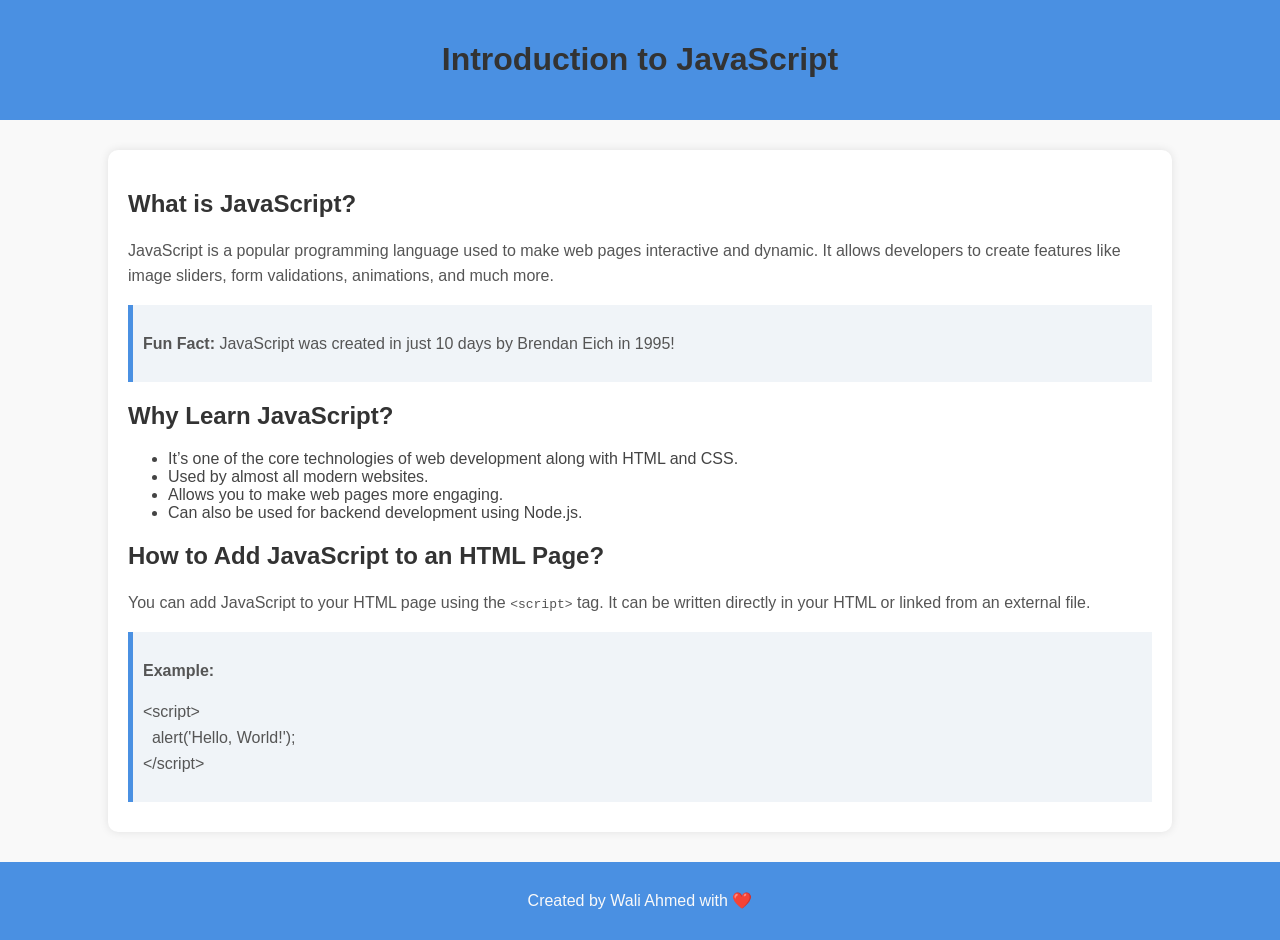
<file: alerts/index.html>
<!DOCTYPE html>
<html lang="en">

<head>
  <meta charset="UTF-8">
  <meta name="viewport" content="width=device-width, initial-scale=1.0">
  <title>Introduction to JavaScript</title>
  <link rel="stylesheet" href="style.css">
</head>

<body>
  <header>
    <h1>Introduction to JavaScript</h1>
  </header>
  <div class="container">
    <h2>What is JavaScript?</h2>
    <p>JavaScript is a popular programming language used to make web pages interactive and dynamic. It allows developers
      to create features like image sliders, form validations, animations, and much more.</p>

    <div class="highlight">
      <p><strong>Fun Fact:</strong> JavaScript was created in just 10 days by Brendan Eich in 1995!</p>
    </div>

    <h2>Why Learn JavaScript?</h2>
    <ul>
      <li>It’s one of the core technologies of web development along with HTML and CSS.</li>
      <li>Used by almost all modern websites.</li>
      <li>Allows you to make web pages more engaging.</li>
      <li>Can also be used for backend development using Node.js.</li>
    </ul>

    <h2>How to Add JavaScript to an HTML Page?</h2>
    <p>You can add JavaScript to your HTML page using the <code>&lt;script&gt;</code> tag. It can be written directly in
      your HTML or linked from an external file.</p>

    <div class="highlight">
      <p><strong>Example:</strong></p>
      <p>&lt;script&gt;<br> &nbsp;&nbsp;alert('Hello, World!');<br>&lt;/script&gt;</p>
    </div>
  </div>

  <footer>
    <p id="foot">Created by Wali Ahmed with ❤️</p>
  </footer>

  <script src="script.js"></script>
</body>

</html>
</file>
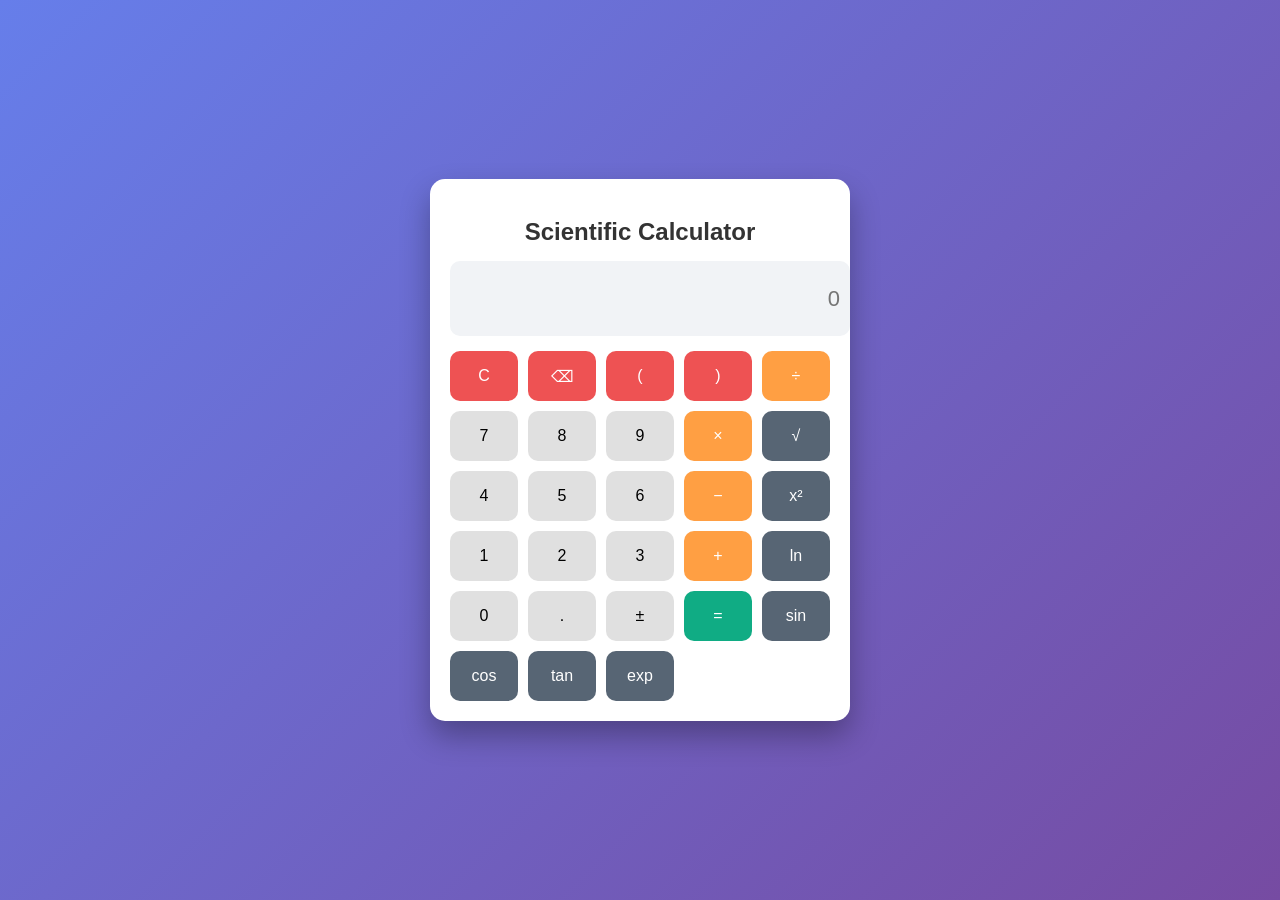
<file: JS assignment 11/index.html>
<!DOCTYPE html>
<html lang="en">
<head>
    <meta charset="UTF-8">
    <title>Scientific Calculator</title>
    <link rel="stylesheet" href="style.css">
</head>
<body>

<div class="calculator">
    <h2>Scientific Calculator</h2>

    <input type="text" id="display" readonly placeholder="0">

    <div class="buttons">
        <button class="control" onclick="clearDisplay()">C</button>
        <button class="control" onclick="backspace()">⌫</button>
        <button class="control" onclick="appendValue('(')">(</button>
        <button class="control" onclick="appendValue(')')">)</button>
        <button class="operator" onclick="appendValue('/')">÷</button>

        <button onclick="appendValue('7')">7</button>
        <button onclick="appendValue('8')">8</button>
        <button onclick="appendValue('9')">9</button>
        <button class="operator" onclick="appendValue('*')">×</button>
        <button class="func" onclick="appendValue('Math.sqrt(')">√</button>

        <button onclick="appendValue('4')">4</button>
        <button onclick="appendValue('5')">5</button>
        <button onclick="appendValue('6')">6</button>
        <button class="operator" onclick="appendValue('-')">−</button>
        <button class="func" onclick="appendValue('**2')">x²</button>

        <button onclick="appendValue('1')">1</button>
        <button onclick="appendValue('2')">2</button>
        <button onclick="appendValue('3')">3</button>
        <button class="operator" onclick="appendValue('+')">+</button>
        <button class="func" onclick="appendValue('Math.log(')">ln</button>

        <button onclick="appendValue('0')">0</button>
        <button onclick="appendValue('.')">.</button>
        <button onclick="toggleSign()">±</button>
        <button class="equals" onclick="calculate()">=</button>
        <button class="func" onclick="appendValue('Math.sin(')">sin</button>

        <button class="func" onclick="appendValue('Math.cos(')">cos</button>
        <button class="func" onclick="appendValue('Math.tan(')">tan</button>
        <button class="func" onclick="appendValue('Math.exp(')">exp</button>
    </div>
</div>

<script src="script.js"></script>
</body>
</html>
</file>
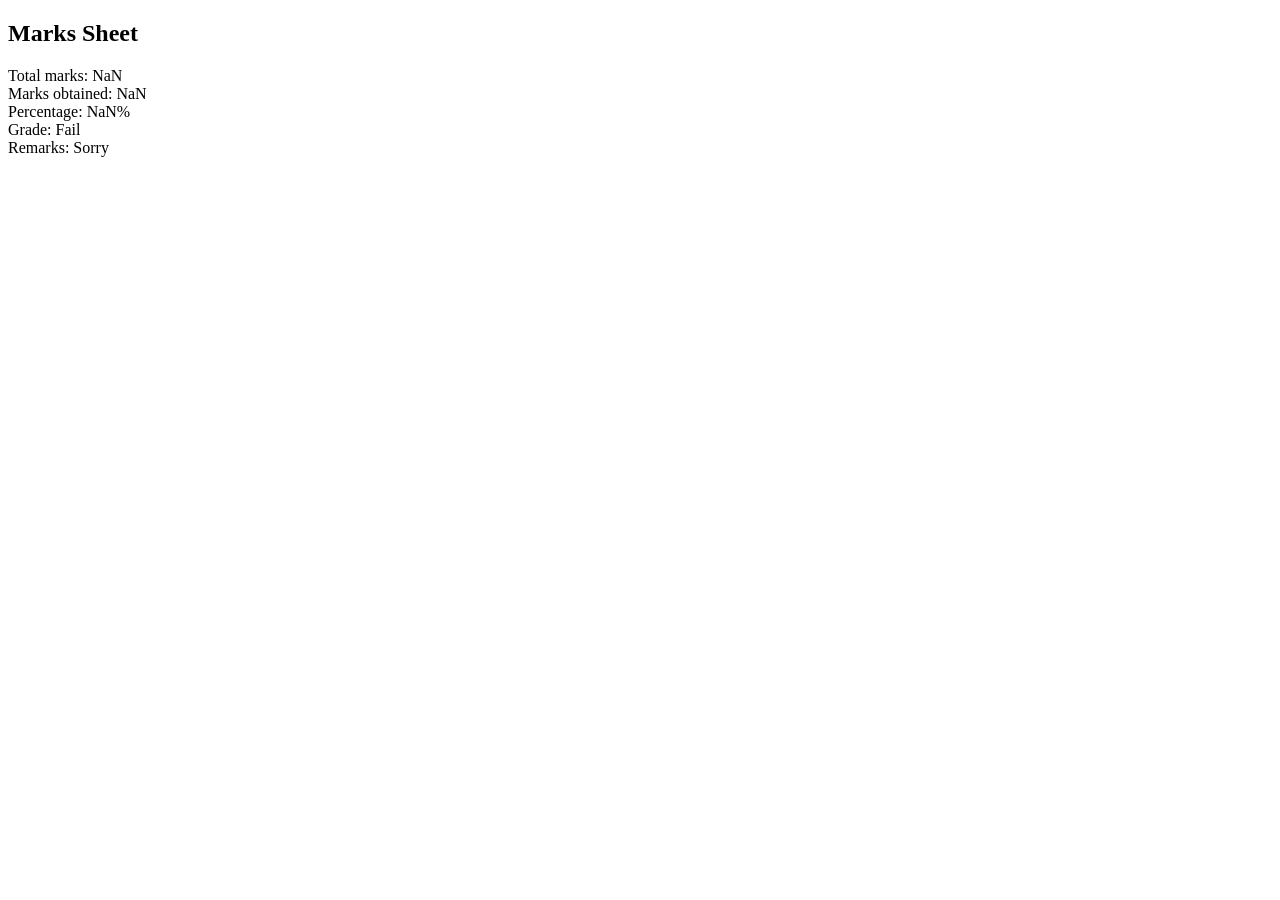
<file: JS assignment 3/index.html>
<!DOCTYPE html>
<html lang="en">
<head>
    <meta charset="UTF-8">
    <meta name="viewport" content="width=device-width, initial-scale=1.0">
    <title>Document</title>
</head>
<body>
    

    <script src="chapter9.js"></script>
</body>
</html>
</file>
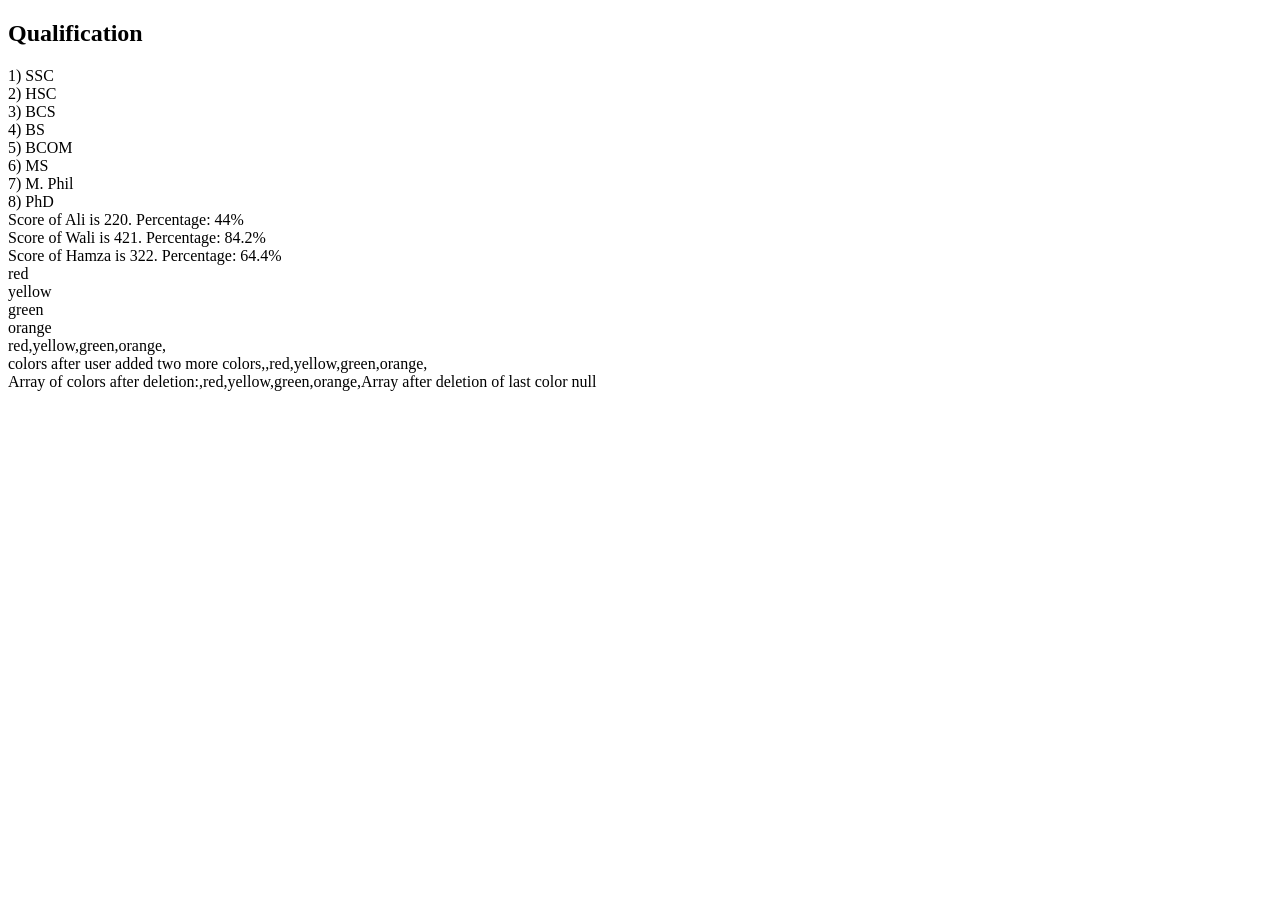
<file: JS assignment 4/index.html>
<!DOCTYPE html>
<html lang="en">
<head>
    <meta charset="UTF-8">
    <meta name="viewport" content="width=device-width, initial-scale=1.0">
    <title>Document</title>
</head>
<body>
    



    <script src="script.js"></script>
</body>
</html>
</file>
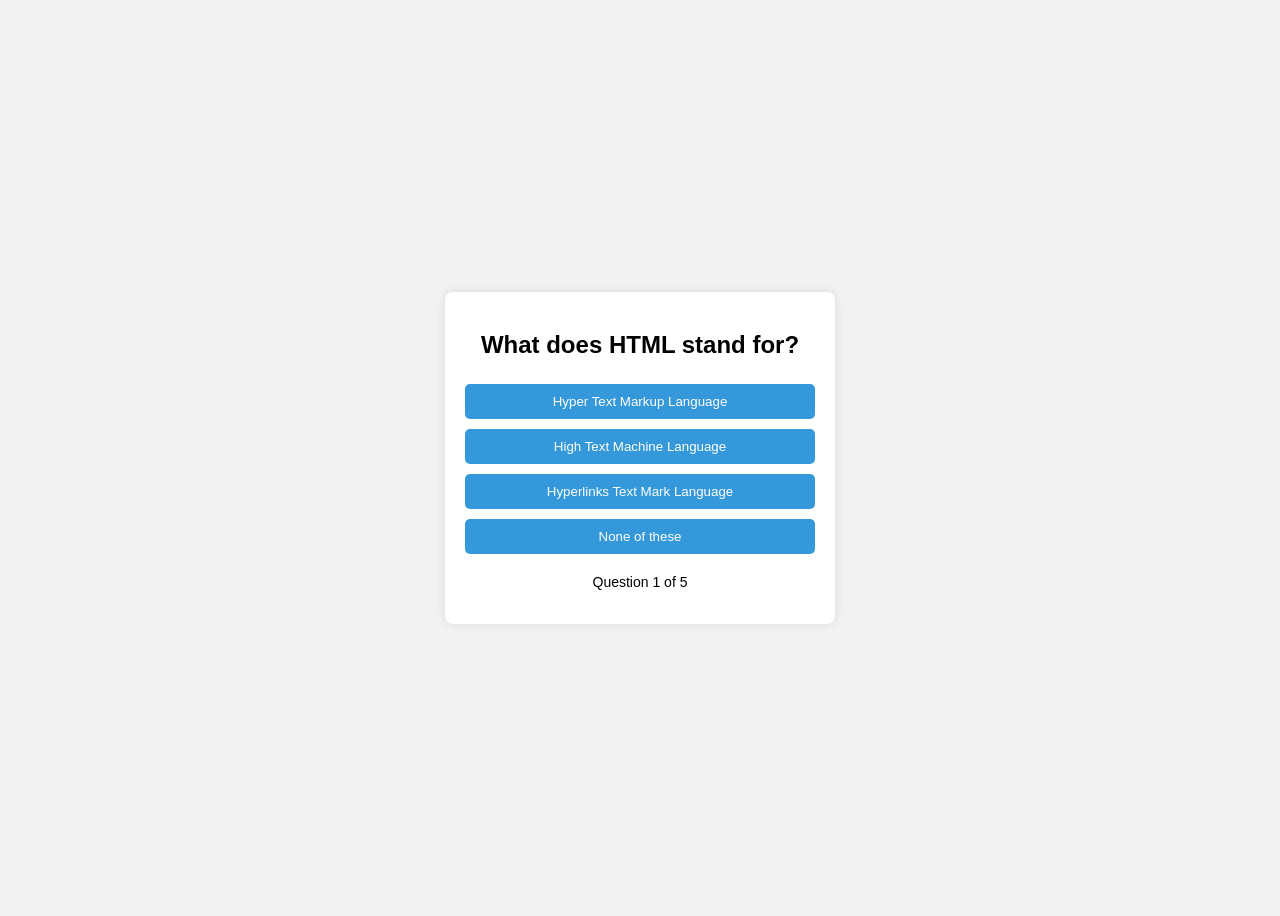
<file: quiz app/index.html>
<!DOCTYPE html>
<html lang="en">
<head>
    <meta charset="UTF-8">
    <title>Simple Quiz App</title>
    <link rel="stylesheet" href="style.css">
</head>
<body>

    <div class="quiz-container">
        <h2 id="question">Question Text</h2>

        <div class="options">
            <button class="option" onclick="checkAnswer(0)">Option 1</button>
            <button class="option" onclick="checkAnswer(1)">Option 2</button>
            <button class="option" onclick="checkAnswer(2)">Option 3</button>
            <button class="option" onclick="checkAnswer(3)">Option 4</button>
        </div>

        <p id="progress">Question 1 of 5</p>
    </div>

    <script src="script.js"></script>
</body>
</html>
</file>
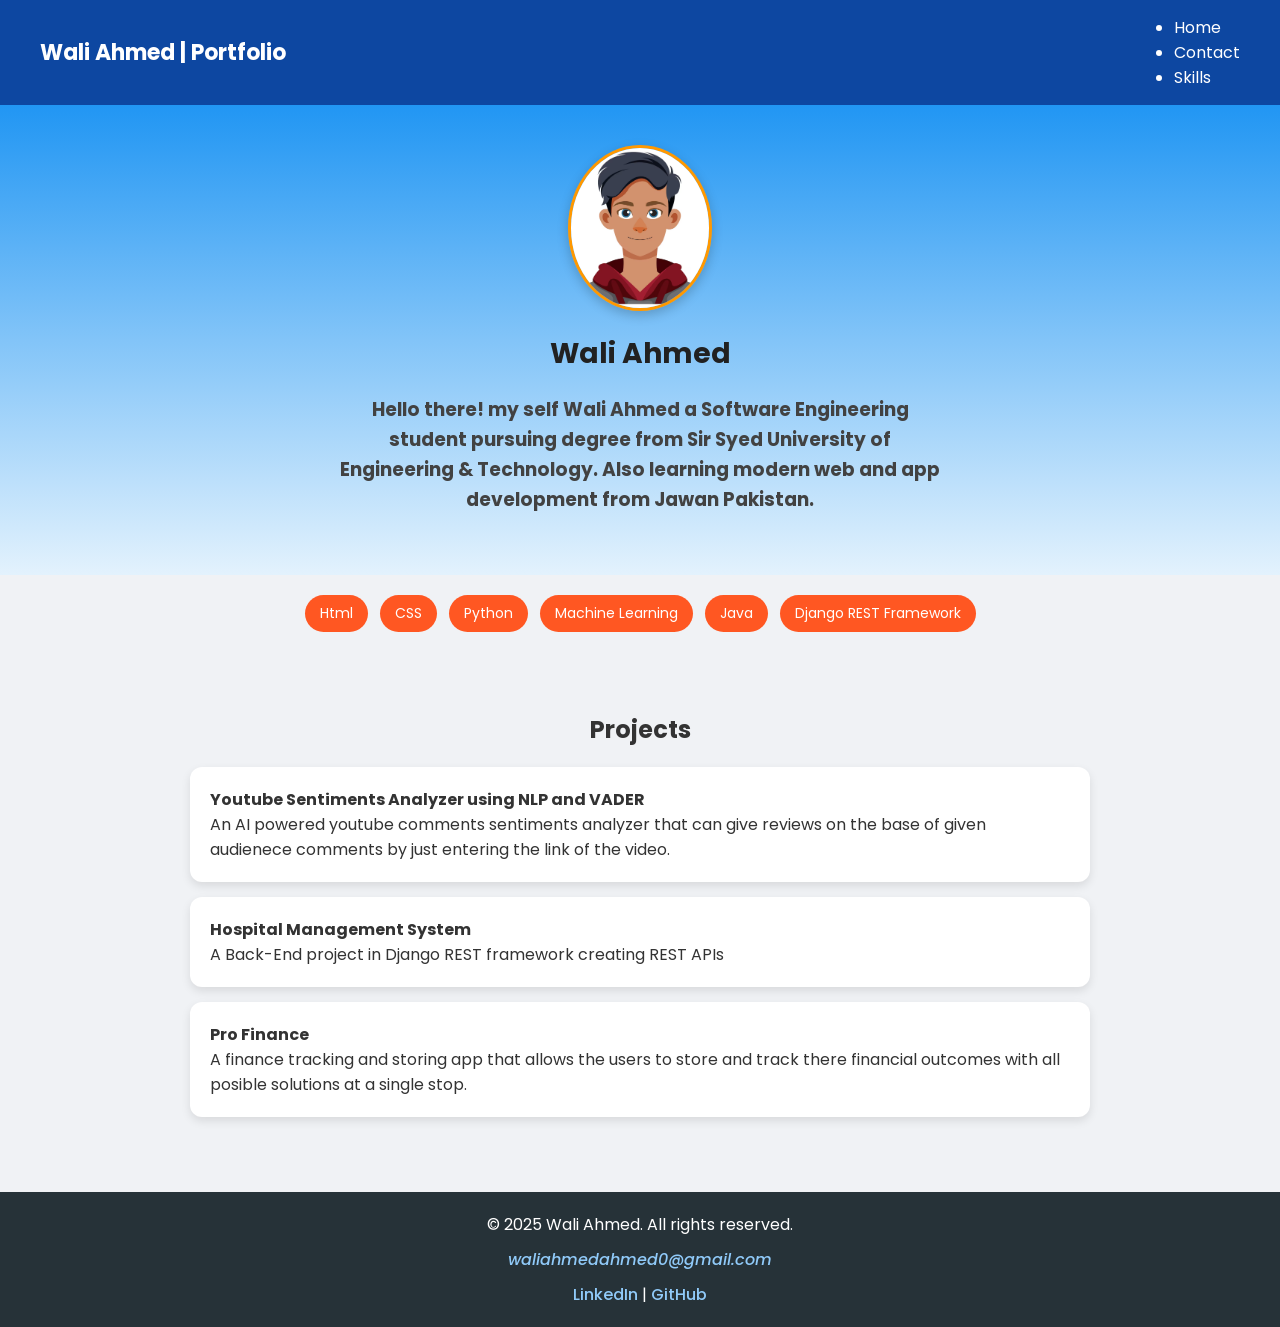
<file: alerts/Question 7/index.html>
<!DOCTYPE html>
<html lang="en">

<head>
    <meta charset="UTF-8">
    <meta name="viewport" content="width=device-width, initial-scale=1.0">
    <title>Portfolio</title>
    <link rel="stylesheet" href="style.css">
    <link href="https://fonts.googleapis.com/css2?family=Poppins:wght@300;500;700&display=swap" rel="stylesheet">
    <script>alert('I am the alert in the head tag')</script>
</head>
<script>alert('I am the alert just before the html tag')</script>
<body>
    <!-- Navbar -->
    <header>

        <div id="navbar-div">
            <nav>
                <h1>Wali Ahmed | Portfolio</h1>

                <ul id="menu-list">
                    <li>Home</li>
                    <li>Contact</li>
                    <li>Skills</li>

                </ul>

            </nav>
        </div>
    </header>


    <!-- Hero Section -->

    <section id="hero-section">
        <div>
            <div id="image-div">
                <img src="profile image.jpg" alt="">
            </div>


            <div id="name-div">
                <h1>Wali Ahmed</h1>
            </div>
        </div>

        <div id="description">

            <h3>
                <p>Hello there! my self Wali Ahmed a Software Engineering student pursuing degree from Sir Syed
                    University of Engineering & Technology. Also learning modern web and app development from Jawan
                    Pakistan.</p>
            </h3>


        </div>
    </section>

    <section id="card">
        <div id="skills">
            <ul id="skills-list">
                <li>Html</li>
                <li>CSS</li>
                <li>Python</li>
                <li>Machine Learning</li>
                <li>Java</li>
                <li>Django REST Framework</li>
            </ul>
        </div>


        <div id="project">
            <h2>Projects</h2>
            <div>
                <h4>Youtube Sentiments Analyzer using NLP and VADER</h4>
                <p>An AI powered youtube comments sentiments analyzer that can give reviews on the base of given
                    audienece comments by just entering the link of the video.</p>
            </div>

            <div>
                <h4>Hospital Management System</h4>
                <p>A Back-End project in Django REST framework creating REST APIs </p>
            </div>

            <div>
                <h4>Pro Finance</h4>
                <p>A finance tracking and storing app that allows the users to store and track there financial outcomes
                    with all posible solutions at a single stop.</p>
            </div>
        </div>

    </section>





    <footer>
        <p>&copy; 2025 Wali Ahmed. All rights reserved.</p>
        <address>
            <a href="mailto:waliahmedahmed0@gmail.com">waliahmedahmed0@gmail.com</a>
        </address>
        <div>
            <a href="https://www.linkedin.com/in/waliahmed521/" target="_blank">LinkedIn</a> |
            <a href="https://github.com/your-profile/" target="_blank">GitHub</a>
        </div>
    </footer>

    <script src="script.js"></script>
    <script>alert('I am the alert inside the body tag')</script>
</body>
<script>alert('I am the alert just after the html tag')</script>
</html>
</file>
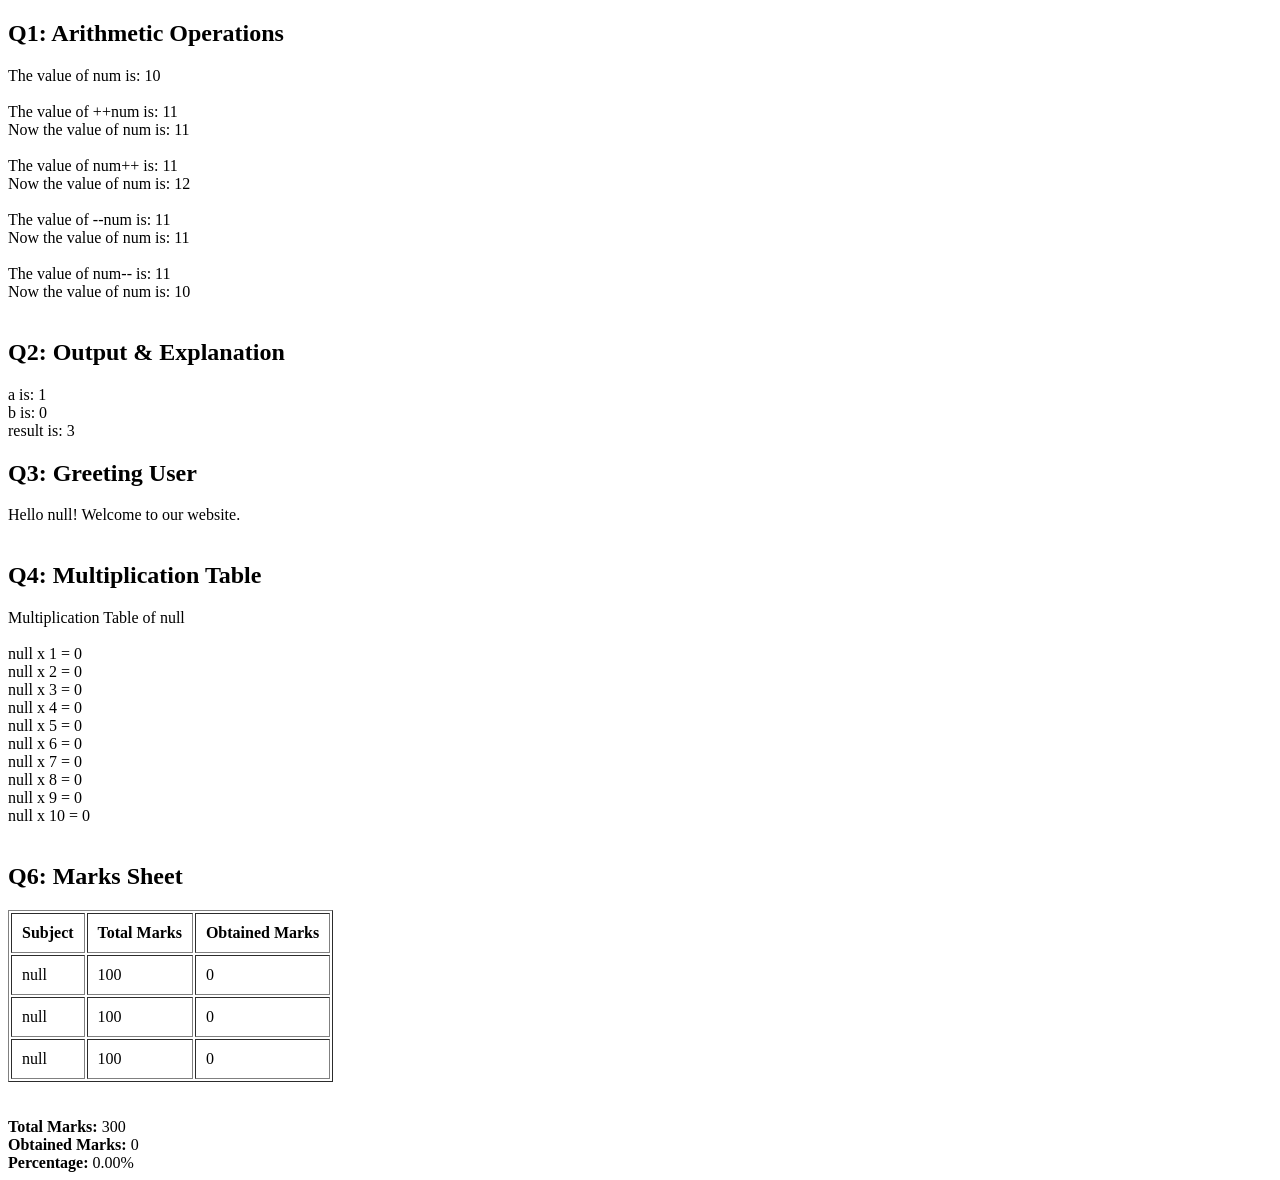
<file: JS assignment 2/6to9.html>
<!DOCTYPE html>
<html lang="en">
<head>
    <meta charset="UTF-8">
    <meta name="viewport" content="width=device-width, initial-scale=1.0">
    <title>Document</title>
</head>
<body>
        

    <script src="chapter6to9.js"></script>

</body>
</html>
</file>
<file: alerts/style.css>
body {
     font-family: Arial, sans-serif;
     background-color: #f9f9f9;
     margin: 0;
     padding: 0;
 }

 header {
     background-color: #4a90e2;
     color: white;
     text-align: center;
     padding: 20px 0;
 }

 .container {
     width: 80%;
     margin: 30px auto;
     background-color: #fff;
     padding: 20px;
     border-radius: 10px;
     box-shadow: 0 0 10px rgba(0, 0, 0, 0.1);
 }

 h1,
 h2 {
     color: #333;
 }

 p {
     color: #555;
     line-height: 1.6;
 }

 #foot {
     color: #f9f9f9
 }

 ul {
     color: #444;
 }

 .highlight {
     background-color: #f0f4f8;
     border-left: 5px solid #4a90e2;
     padding: 10px;
     margin: 10px 0;
 }

 footer {
     text-align: center;
     background-color: #4a90e2;
     color: white;
     padding: 10px 0;
     margin-top: 30px;
 }
</file>
<file: JS assignment 11/style.css>
body {
    margin: 0;
    height: 100vh;
    background: linear-gradient(135deg, #667eea, #764ba2);
    display: flex;
    justify-content: center;
    align-items: center;
    font-family: "Segoe UI", sans-serif;
}

.calculator {
    width: 380px;
    background: #ffffff;
    padding: 20px;
    border-radius: 15px;
    box-shadow: 0 15px 30px rgba(0,0,0,0.3);
}

.calculator h2 {
    text-align: center;
    margin-bottom: 15px;
    color: #333;
}

#display {
    width: 100%;
    height: 55px;
    font-size: 22px;
    padding: 10px;
    text-align: right;
    border: none;
    border-radius: 10px;
    background: #f1f3f6;
    margin-bottom: 15px;
}

.buttons {
    display: grid;
    grid-template-columns: repeat(5, 1fr);
    gap: 10px;
}

button {
    height: 50px;
    border: none;
    border-radius: 10px;
    font-size: 16px;
    cursor: pointer;
    background: #e0e0e0;
    transition: 0.2s;
}

button:hover {
    background: #d4d4d4;
}

.operator {
    background: #ff9f43;
    color: white;
}

.operator:hover {
    background: #ff8c1a;
}

.equals {
    background: #10ac84;
    color: white;
}

.equals:hover {
    background: #0e9e78;
}

.control {
    background: #ee5253;
    color: white;
}

.control:hover {
    background: #d63031;
}

.func {
    background: #576574;
    color: white;
}

.func:hover {
    background: #404b5a;
}
</file>
<file: quiz app/style.css>
body {
    font-family: Arial, sans-serif;
    background-color: #f2f2f2;
    display: flex;
    justify-content: center;
    align-items: center;
    height: 100vh;
}

.quiz-container {
    background: white;
    padding: 20px;
    width: 350px;
    border-radius: 8px;
    box-shadow: 0 0 10px rgba(0,0,0,0.1);
    text-align: center;
}

h2 {
    margin-bottom: 20px;
}

.options {
    display: flex;
    flex-direction: column;
}

.option {
    margin: 5px 0;
    padding: 10px;
    border: none;
    background-color: #3498db;
    color: white;
    cursor: pointer;
    border-radius: 5px;
}

.option:hover {
    background-color: #2980b9;
}

#progress {
    margin-top: 15px;
    font-size: 14px;
}
</file>
<file: alerts/Question 7/style.css>
body {
    font-family: 'Poppins', sans-serif;
    background-color: #f0f2f5; 
    color: #333;
}

*{
    margin: 0;
    padding: 0;
}



/* Navbar */
nav {
    background-color: #0d47a1; 
    display: flex;
    justify-content: space-between;
    align-items: center;
    padding: 15px 40px;
    color: white;
}

nav h1 {
    font-size: 22px;
    font-weight: bold;
    color: white;
}

nav h1:hover {
   color: #ff9800; 
    transition: 0.3s;
    transform: scale(1.1);
}

#menu-list li {
    cursor: pointer;
    transition: 0.3s;
    color: white;
}

#menu-list li:hover {
    color: #ff9800; 
    transform: scale(1.1);
}

/* Hero Section */
#hero-section {
    text-align: center;
    padding: 40px 20px;
    background: linear-gradient(to bottom, #2196f3, #e3f2fd);
    color: #212121;
}

#image-div img {
    height: 160px;
    border-radius: 50%;
    border: 3px solid #ff9800; 
    box-shadow: 0 4px 12px rgba(0,0,0,0.2);
}

#name-div h1 {
    font-size: 28px;
    margin-top: 15px;
    color: #212121;
}

/* Description */
#description {
    max-width: 600px;
    margin: 20px auto;
    font-size: 16px;
    line-height: 1.6;
    color: #424242;
}

/* Skills */
#skills-list {
    display: flex;
    flex-wrap: wrap;
    justify-content: center;
    gap: 12px;
    padding: 20px;
    list-style: none;
}

#skills-list li {
    background-color: #ff5722; 
    color: white;
    padding: 8px 15px;
    border-radius: 20px;
    font-size: 14px;
    transition: 0.3s;
}

#skills-list li:hover {
    background-color: #e64a19;
    transform: scale(1.1);
}

/* Projects */
#project {
    max-width: 900px;
    margin: 40px auto;
    padding: 20px;
}

#project h2 {
    text-align: center;
    margin-bottom: 20px;
}

#project div {
    background: #ffffff;
    padding: 20px;
    margin: 15px 0;
    border-radius: 12px;
    box-shadow: 0 4px 10px rgba(0,0,0,0.1);
    transition: 0.3s;
}

#project div:hover {
    transform: translateY(-5px);
    box-shadow: 0 6px 14px rgba(0,0,0,0.2);
}

/* Footer */
footer {
    display: flex;
    flex-direction: column;
    align-items: center;
    background-color: #263238; 
    padding: 20px;
    margin-top: 40px;
    gap: 10px;
    text-align: center;
    color: white;
}

footer a {
    color: #90caf9; 
    text-decoration: none;
    font-weight: 500;
    transition: 0.3s;
}

footer a:hover {
    color: #ff9800; 
}
</file>
